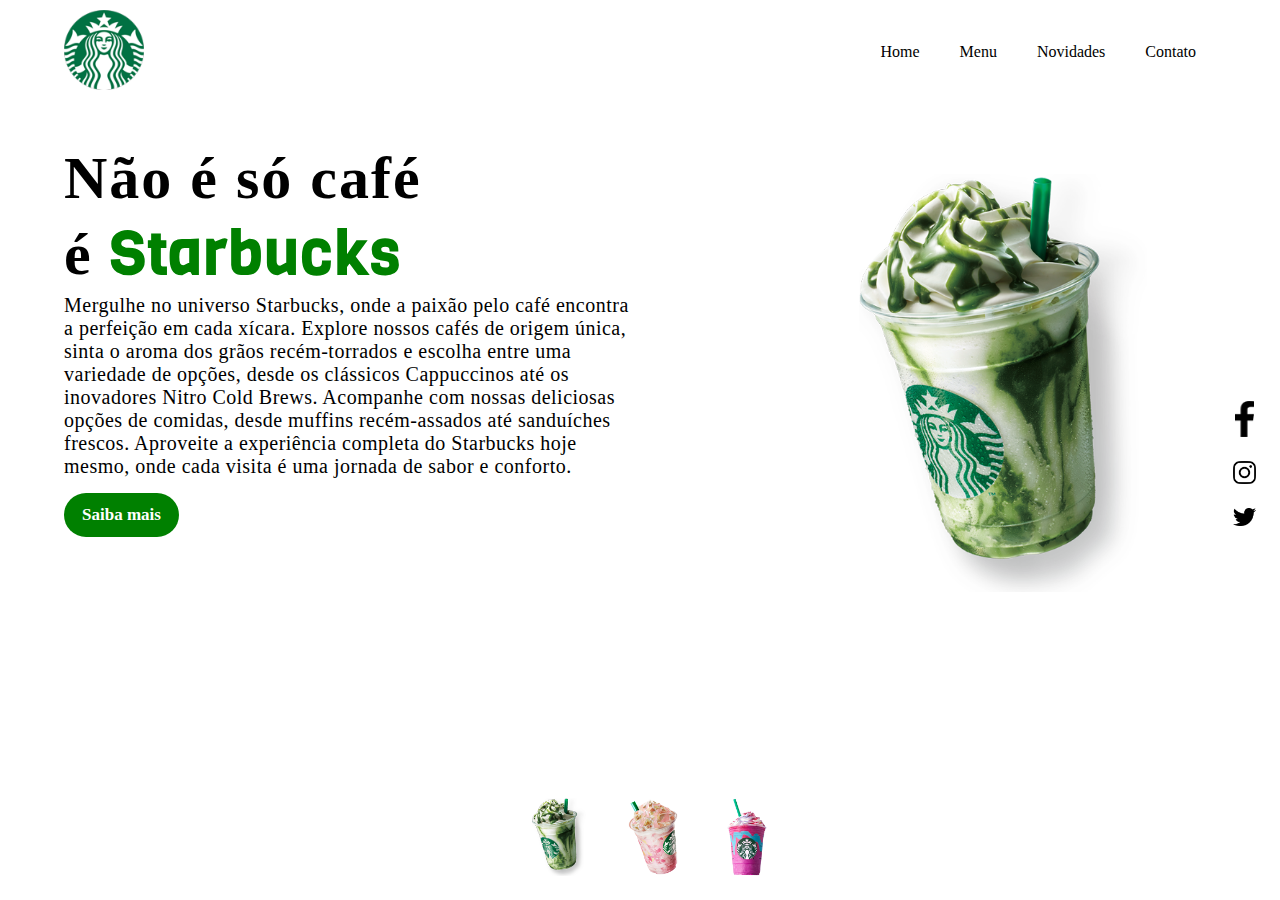
<file: starbuck/index-starbucks.html>
<!DOCTYPE html>
<html lang="pt-br">
  <head>
    <meta charset="utf-8">
    <meta name="viewport" content="width=device-width, initial-scale=1">
    <link rel="preconnect" href="https://fonts.gstatic.com">
    <link href="https://fonts.googleapis.com/css2?family=Viga&display=swap" rel="stylesheet">
    <link href="https://fonts.googleapis.com/css2?family=Poppins:wght@200&display=swap" rel="stylesheet">
    <title>Starbucks</title>
    <link rel="stylesheet" href="css/styles.css">

    <link rel="shortcut icon" href="./img/logo.png" type="image/svg+xml">
  </head>
  <body>

    <header>
      <div class="left-side">
        <a href="#"> <img src="img/logo.png" alt=""> </a>
      </div>
      <div class="right-side">
        <div class="nav-link-wrapper"> <a href="">Home</a> </div>
        <div class="nav-link-wrapper"> <a href="">Menu</a> </div>
        <div class="nav-link-wrapper"> <a href="">Novidades</a> </div>
        <div class="nav-link-wrapper"> <a href="">Contato</a> </div>
      </div>
    </header>

    <div class="container">

      <div class="left-side">
        <h1>Não é só café <br>
          é <span class = "green"> Starbucks </span>
        </h1>
        <p>
          Mergulhe no universo Starbucks, onde a paixão pelo café encontra a perfeição em cada xícara.
          Explore nossos cafés de origem única, sinta o aroma dos grãos recém-torrados e escolha entre
          uma variedade de opções, desde os clássicos Cappuccinos até os inovadores Nitro Cold Brews.
          Acompanhe com nossas deliciosas opções de comidas, desde muffins recém-assados até sanduíches
          frescos. Aproveite a experiência completa do Starbucks hoje mesmo, onde cada visita é uma
          jornada de sabor e conforto.
          </p>
        <a href="">Saiba mais</a>
      </div>
      <div class="right-side">
        <img src="img/img1.png" alt="" class = "starbucks">
        <div class="box">
          <a href="#"> <img class = "facebook" src="img/facebook.png" alt=""></a>
          <a href="#"> <img src="img/instagram.png" alt=""></a>
          <a href="#"> <img src="img/twitter.png" alt=""></a>
        </div>
      </div>
    </div>
    <div class="thumb">
      <a href = "#bottom"><img id = "bottom" src="img/thumb1.png" onclick="imgSlider('img/img1.png');"> </a>
      <a href="#bottom"><img src="img/thumb2.png" onclick="imgSlider('img/img2.png');"> </a>
      <a href="#bottom"><img src="img/thumb3.png" onclick="imgSlider('img/img3.png');"> </a>
    </div>

    <script src = "js/script.js">
    </script>
  </body>
</html>
</file>
<file: starbuck/css/styles.css>
*{
  margin: 0px;
  padding: 0px;
}

body{
  overflow-x: hidden;
}

header{
  display: flex;
  align-items: center;
  justify-content: space-between;
  width: 90%;
  margin: 10px auto;
}

header .left-side a img{
  width: 80px;
}

header .right-side{
  display: flex;
}

header .right-side .nav-link-wrapper a{
  padding: 10px;
  margin: 10px;
  text-decoration: none;
  color: black;
}

.container{
  max-width: 80%;
  margin: 50px auto;
}

.container .left-side{
  text-align: center;
}

.container .left-side h1{
  font-size: 60px;
  letter-spacing: 2px;
}

.container .left-side h1 .green{
  color: green;
  font-family: 'Viga', serif;
}

.container .left-side p{
  font-size: 20px;
  letter-spacing: 0.5px;
}

.container .left-side a{
  display: inline-block;
  background: green;
  padding: 12px 18px 12px 18px;
  text-decoration: none;
  border-radius: 25px;
  color: white;
  margin-top: 15px;
  font-size: 17px;
  font-weight: bold;
}

.container .right-side{
  text-align: center;
  margin-top: 60px;
}

.container .right-side img{
  max-width: 50%;
}

.container .right-side .box{
  position: absolute;
  display: grid;
  right: 0%;
  bottom: 0%;
}

.container .right-side .box img{
  width: 25px;
  margin: 10px;
}

.container .right-side .box img.facebook{
  width: 18.5px;
}

.thumb{
  display: flex;
  margin-top: -60px;
  justify-content: center;
}

.thumb a:hover{
  margin-top: -15px;
  transition: 0.2s;
}

.thumb img{
  width: 54px;
  margin: 20px;
}

@media (min-width: 1140px){
  *{
    margin: 0px;
    padding: 0px;
  }

  body{
    overflow-x: hidden;
  }

  header{
    display: flex;
    align-items: center;
    justify-content: space-between;
    width: 90%;
    margin: 10px auto;
  }

  header .left-side a img{
    width: 80px;
  }

  header .right-side{
    display: flex;
  }

  header .right-side .nav-link-wrapper a{
    padding: 10px;
    margin: 10px;
    text-decoration: none;
    color: black;
  }

  .container{
    max-width: 90%;
    margin: 50px auto;
    display: flex;
  }

  .container .left-side{
    text-align: left;
    flex: 1;
  }

  .container .left-side h1{
    font-size: 60px;
    letter-spacing: 2px;
  }

  .container .left-side h1 .green{
    color: green;
    font-family: 'Viga', serif;
  }

  .container .left-side p{
    font-size: 20px;
    letter-spacing: 0.5px;
  }

  .container .left-side a{
    display: inline-block;
    background: green;
    padding: 12px 18px 12px 18px;
    text-decoration: none;
    border-radius: 25px;
    color: white;
    margin-top: 15px;
    font-size: 17px;
    font-weight: bold;
  }

  .container .right-side{
    flex: 1;
    text-align: center;
  }

  .container .right-side img{
    width: 330px;
    margin-left: 150px;
    margin-top: -30px;
  }

  .container .right-side .box{
    display: grid;
    position: absolute;
    bottom: 40%;
    right: 1%;
  }

  .container .right-side .box img{
    width: 25px;
    margin: 10px;
  }

  .container .right-side .box img.facebook{
    width: 18.5px;
  }

  .thumb{
    position: absolute;
    bottom: 0%;
    left: 40%;
  }

  .thumb a:hover{
    margin-top: -15px;
    transition: 0.2s;
  }

  .thumb img{
    width: 54px;
    margin: 20px;
  }
}

@media only screen and (max-width: 650px){
  header{
    display: block;
  }

  header .left-side a img{
    width: 80px;
    margin: auto;
    display: block;
  }

  header .right-side{
    display: flex;
    justify-content: center;
    margin-top: 35px;
  }

  header .right-side .nav-link-wrapper a{
    padding: 10px;
    margin: 10px;
    text-decoration: none;
    color: black;
  }
  .container{
    max-width: 80%;
    margin: 50px auto;
  }

  .container .left-side{
    text-align: center;
  }

  .container .left-side h1{
    font-size: 50px;
    letter-spacing: 2px;
  }

  .container .left-side h1 .green{
    color: green;
    font-family: 'Viga', serif;
  }

  .container .left-side p{
    font-size: 18px;
    letter-spacing: 0.5px;
  }

  .container .left-side a{
    display: inline-block;
    background: green;
    padding: 12px 18px 12px 18px;
    text-decoration: none;
    border-radius: 25px;
    color: white;
    margin-top: 15px;
    font-size: 16.2px;
    font-weight: bold;
  }
}

@media only screen and (max-width: 404px){
  header{
    display: block;
  }

  header .left-side a img{
    width: 80px;
    margin: auto;
    display: block;
  }

  header .right-side{
    display: flex;
    justify-content: center;
    margin-top: 35px;
  }

  header .right-side .nav-link-wrapper a{
    padding: 5px;
    margin: 5px;
    text-decoration: none;
    color: black;
  }
  .container .right-side img{
    width: 330px;
    margin-top: -30px;
  }
  .container .right-side img{
    max-width: 50%;
  }

  .container .right-side .box{
    display: none;
    position: absolute;
    bottom: 250px;
    right: 25px;
  }

  .container .right-side .box img{
    width: 25px;
    margin: 10px;
  }

  .container .right-side .box img.facebook{
    width: 18.5px;
  }

  .thumb{
    display: flex;
    margin-top: -30px;
    justify-content: center;
  }

  .thumb a:hover{
    margin-top: -15px;
    transition: 0.2s;
  }

  .thumb img{
    width: 45px;
    margin: 20px;
  }
}
</file>
